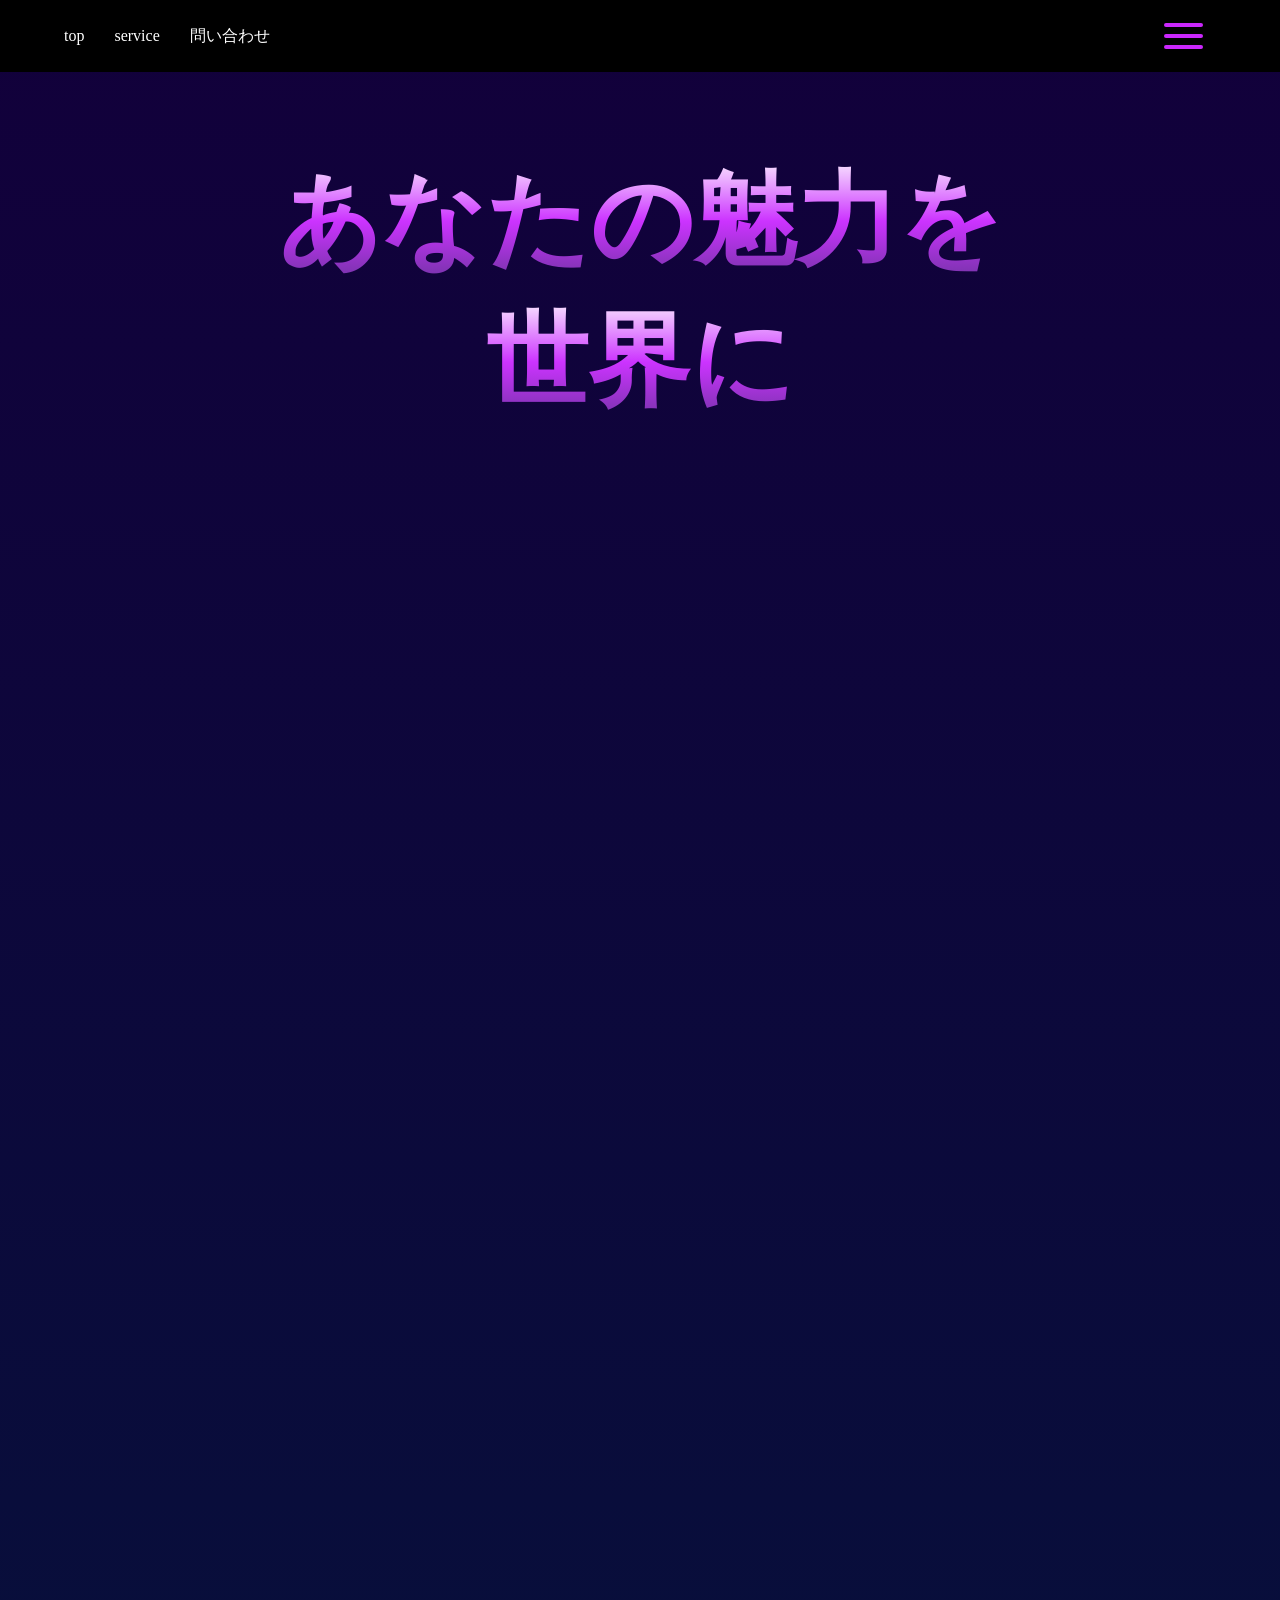
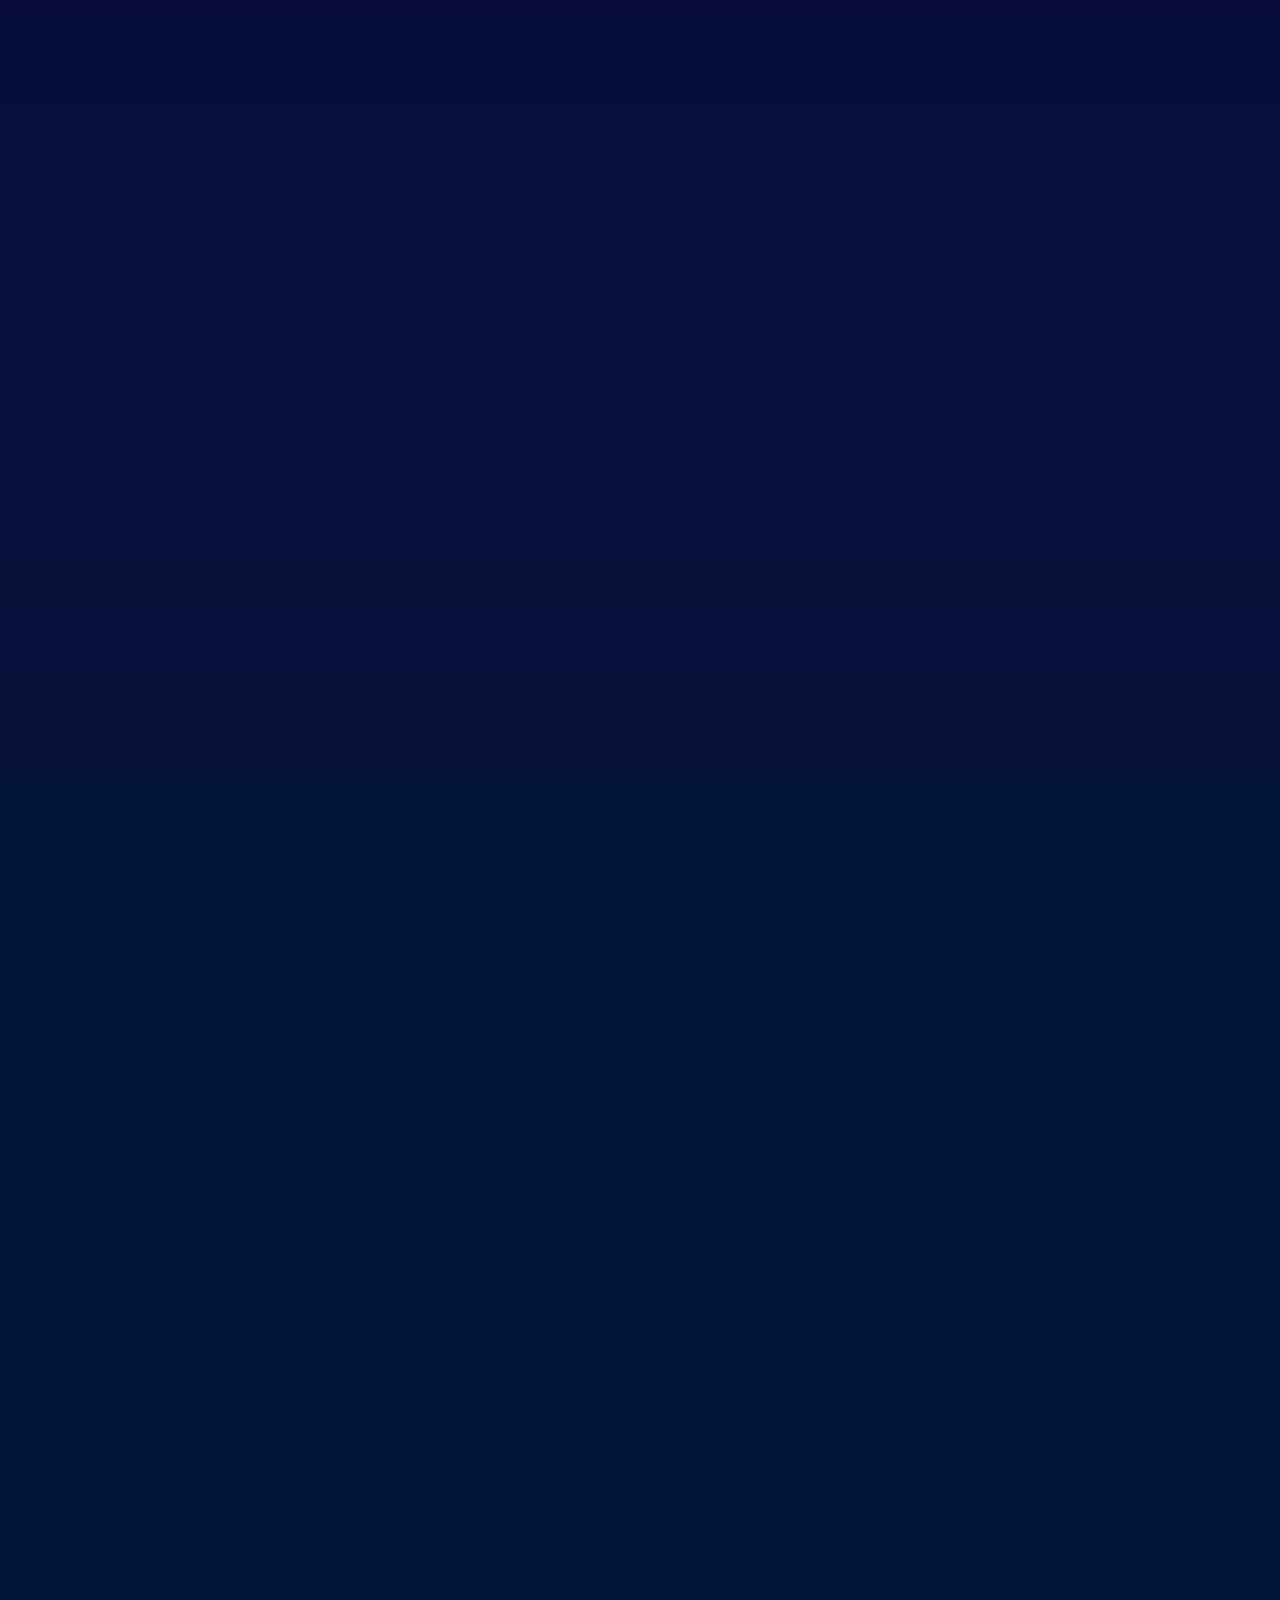
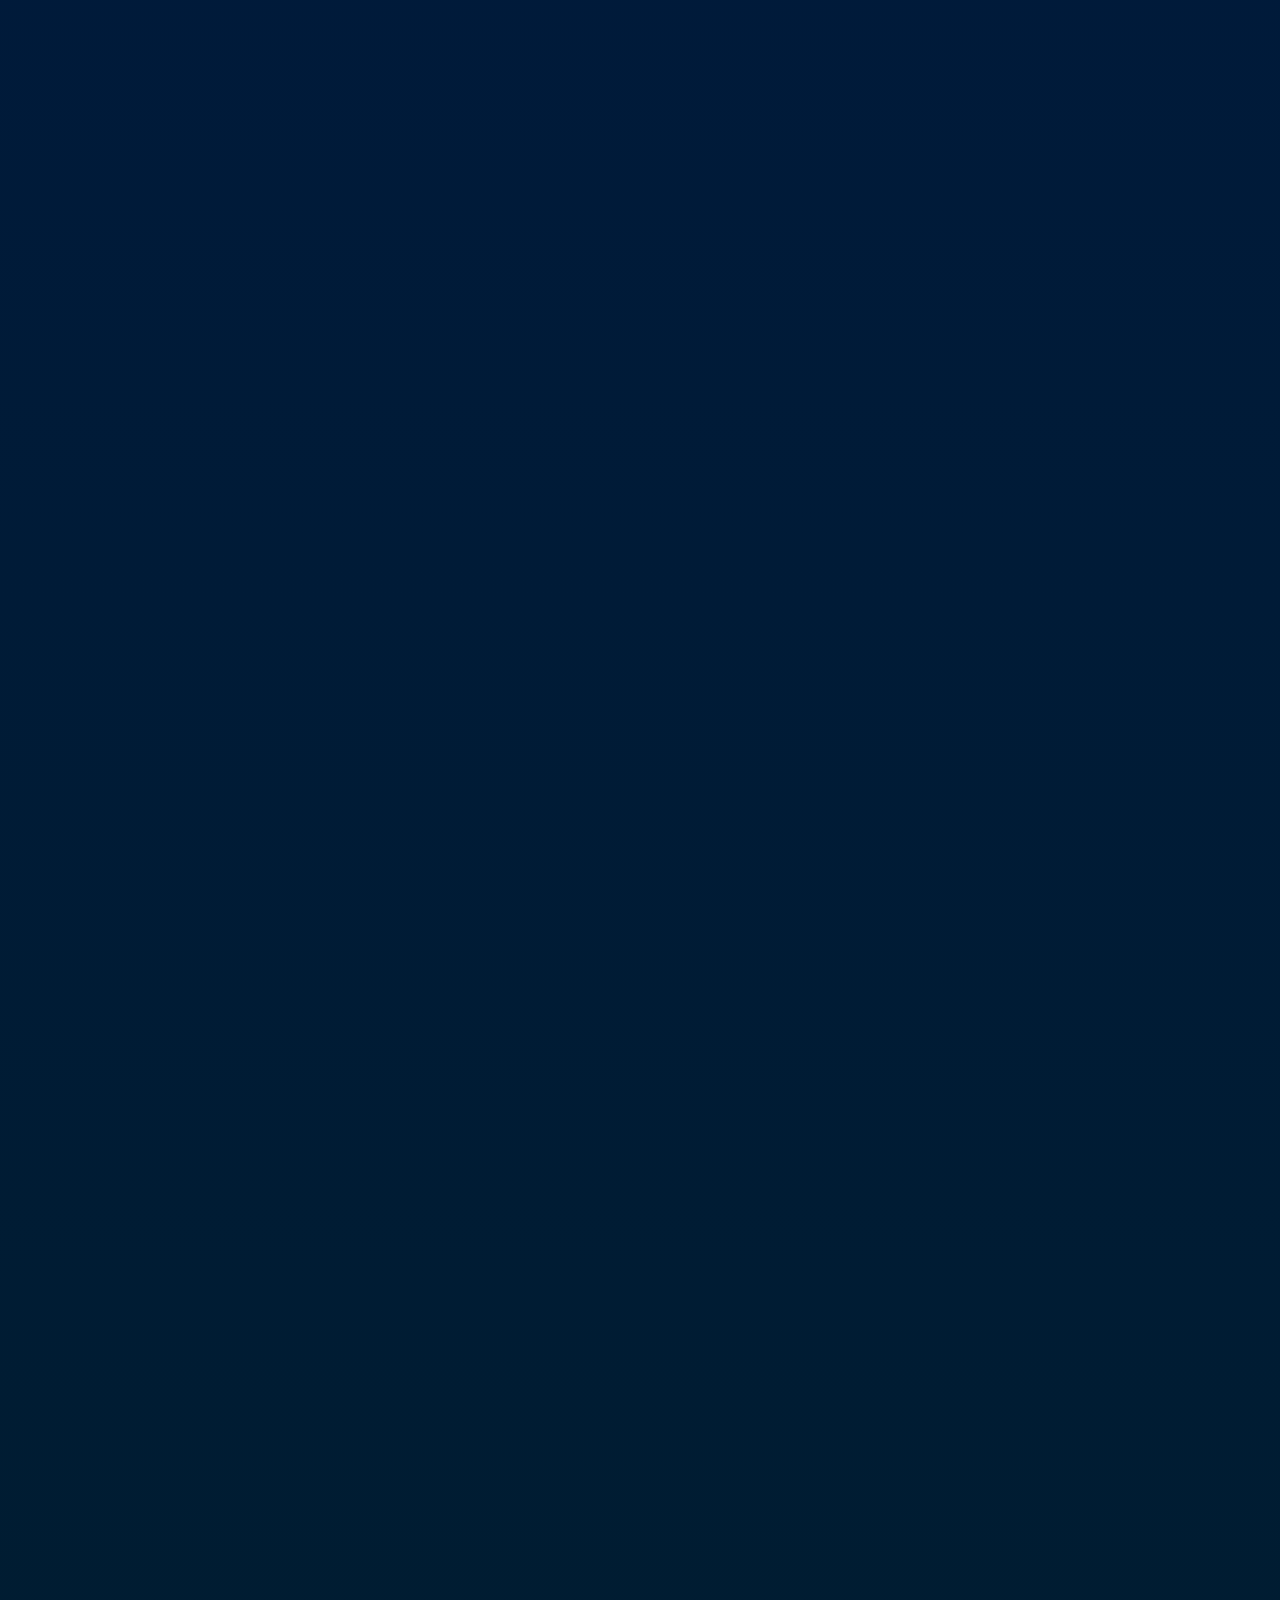
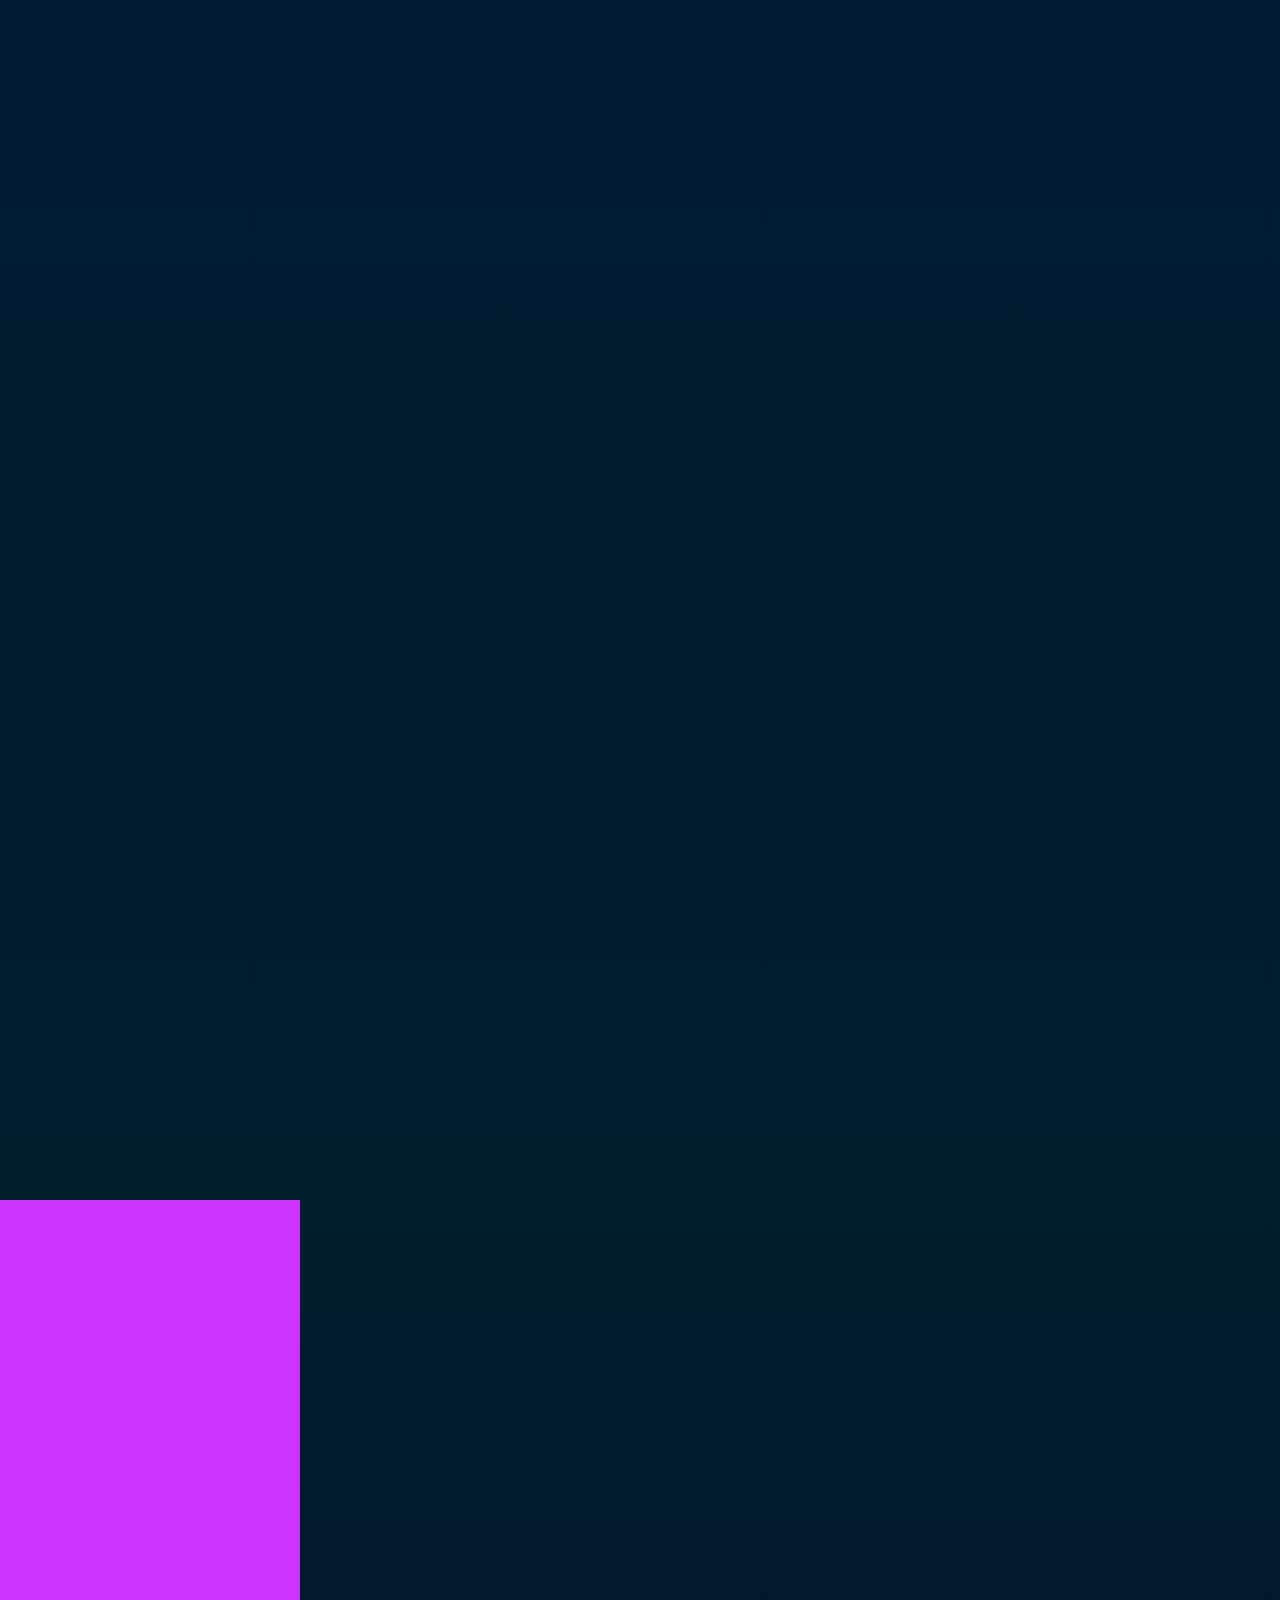
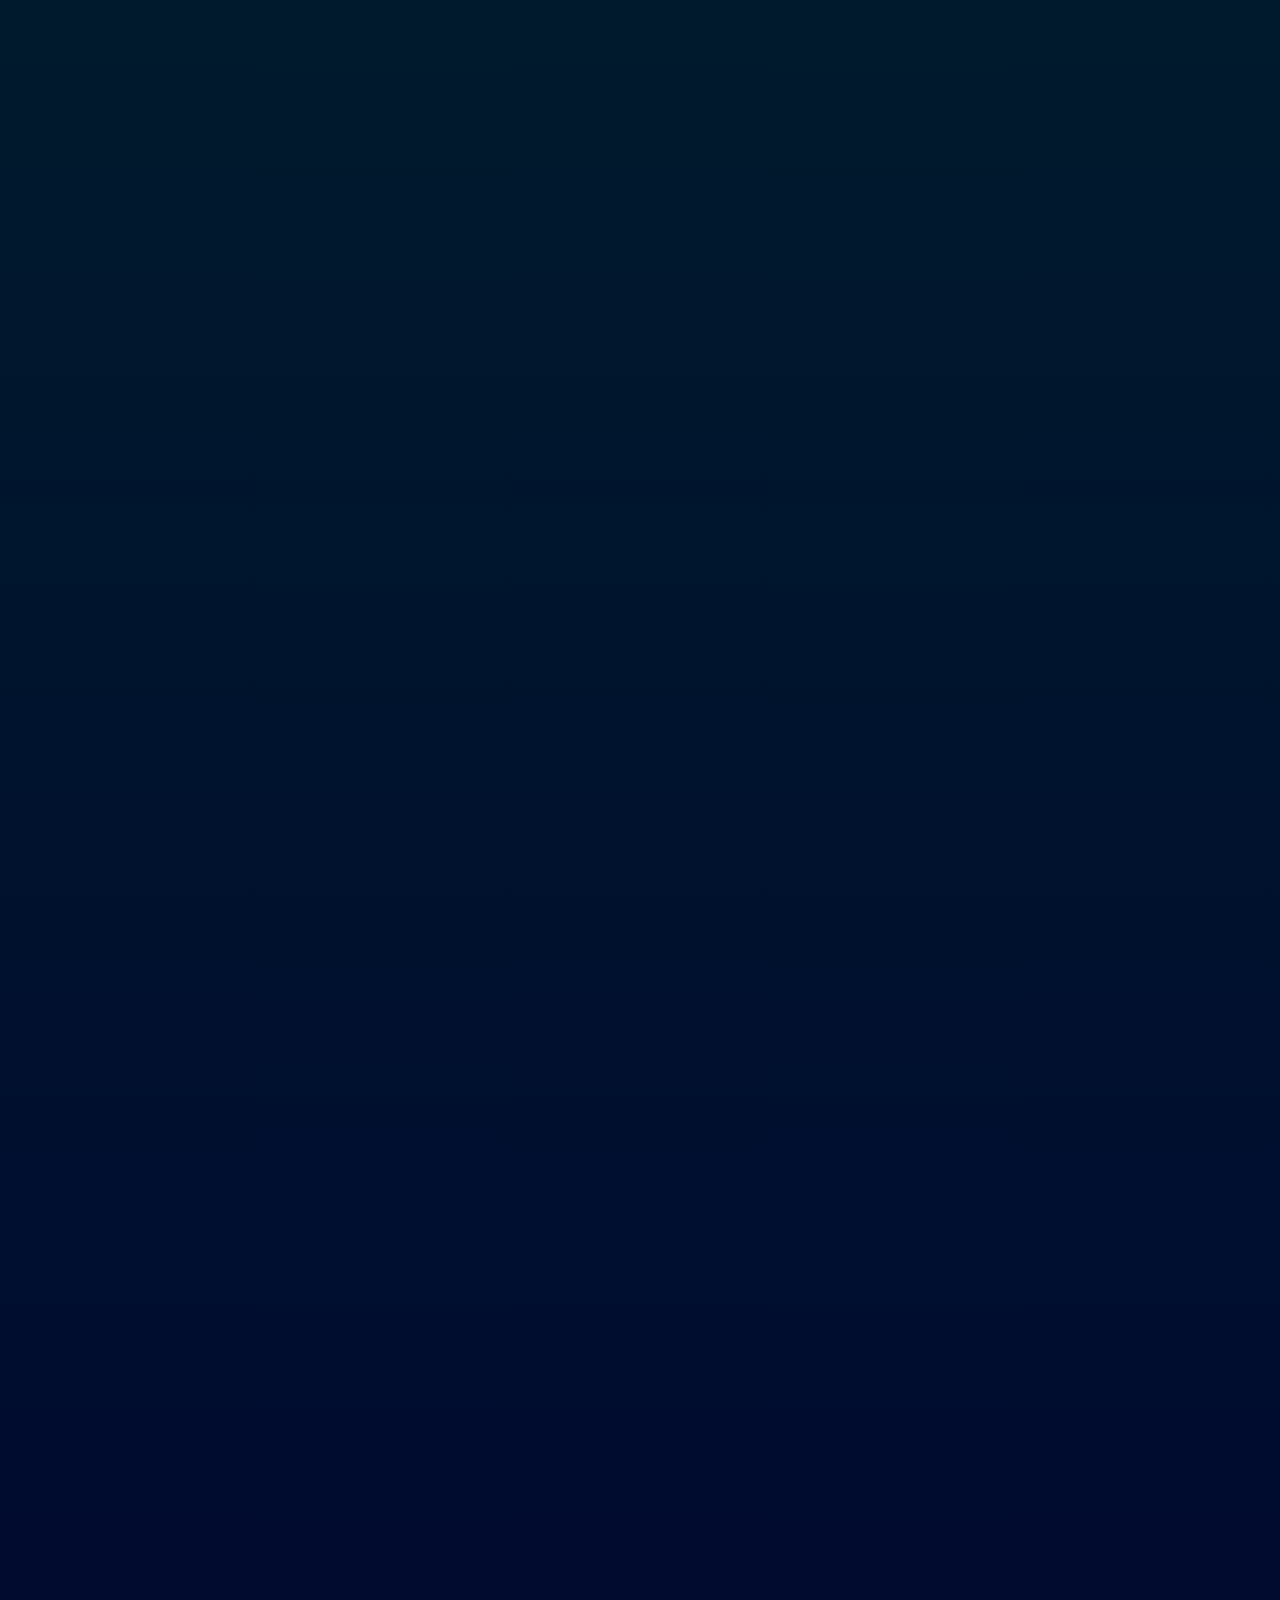
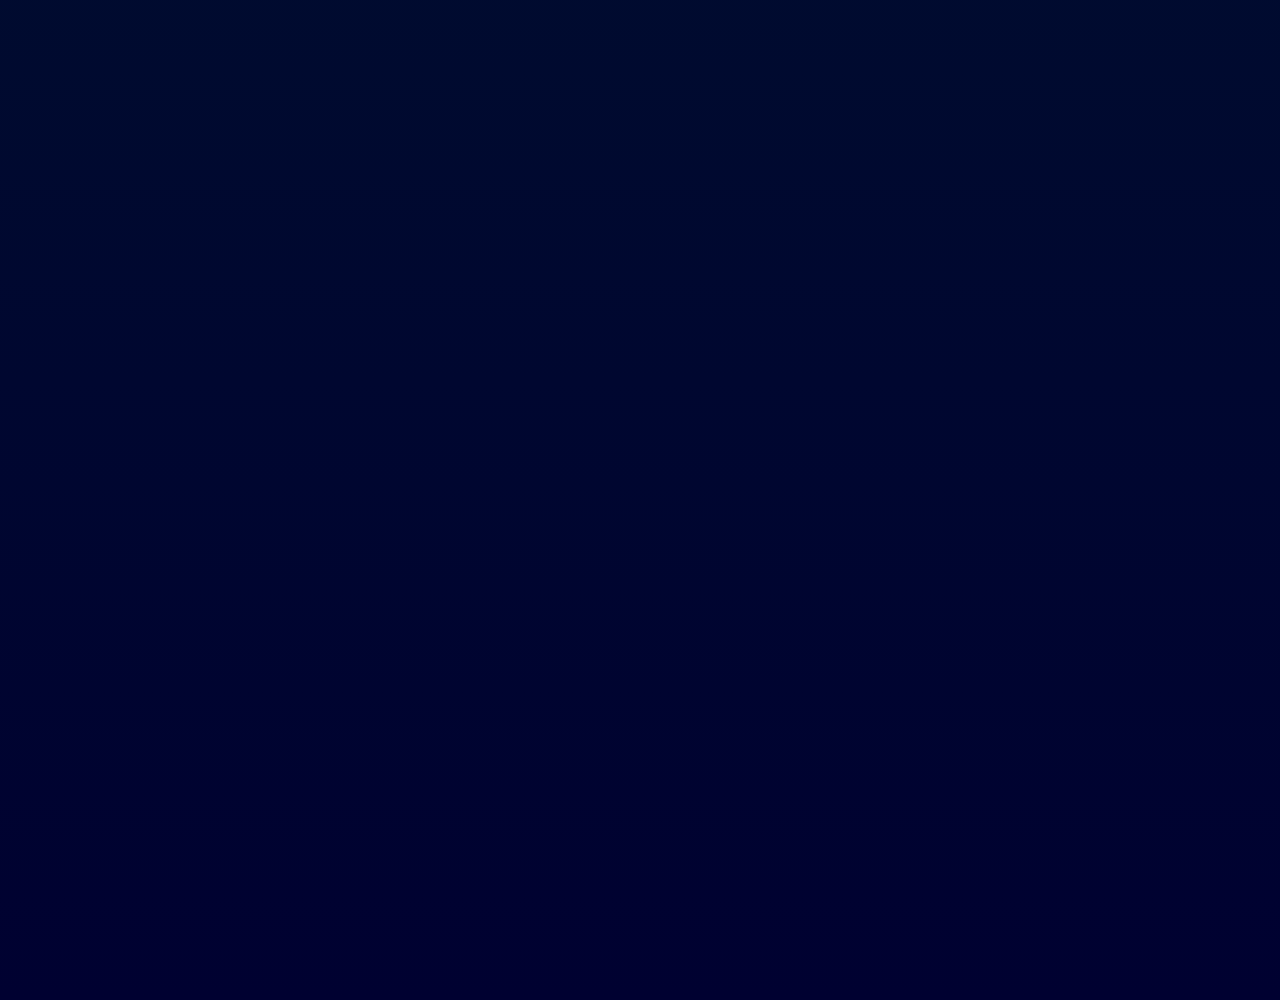
<file: index.html>
<!DOCTYPE html>
<html lang="ja">
<head>
    <meta name="viewport" content="width=device-width, initial-scale=1.0">
    <meta charset="UTF-8">
    <title>My Site</title>

    <link rel="stylesheet" href="style.css">
</head>
<body>
   <section class="hero">
    <div class="header">
        <div  class="header-menu">
        <a href="index.html" class="header-Element">top</a>
        <a href="service.html" class="header-Element">service</a>
        <a href="Contact.html" class="header-Element">問い合わせ</a>
        </div>
        <div class="hamburger " id="hamburgur">
         <span></span>
         <span></span>
         <span></span>
        </div>
    </div>

       <div class="titles">
        <h1 class="fade-title">
            あなたの魅力を
        </h1>
        <h1 class="fade-title2">世界に</h1>
        </div>
        <section class="scrollanimation">
        <div class="animationblock">
        <div class="fade-stick">
        </div>
        <div class="Quority">Quority</div>
        <div class="fade-stick2"></div>
    </div>
        <div class="quoritybox">
       <img class="Quorityimage" src="imagebox/Quorityimage.png" alt="パソコンの画像">
       <div class="Quority-text">
        <h2 class="Quority-text1">見せるものを魅せる</h2>
       <p class="Quority-text2">あなたの見せたいものの魅力を最大限引き出したホームページを作ります。デザインもあなたの思い描いたままに。
       </p>
       </div>
       </div>

       </section>
    
    
    
    
    
    
    
    <div class="block"></div>
    </section>

    <script src="script.js"></script>
</body>
</html>
</file>
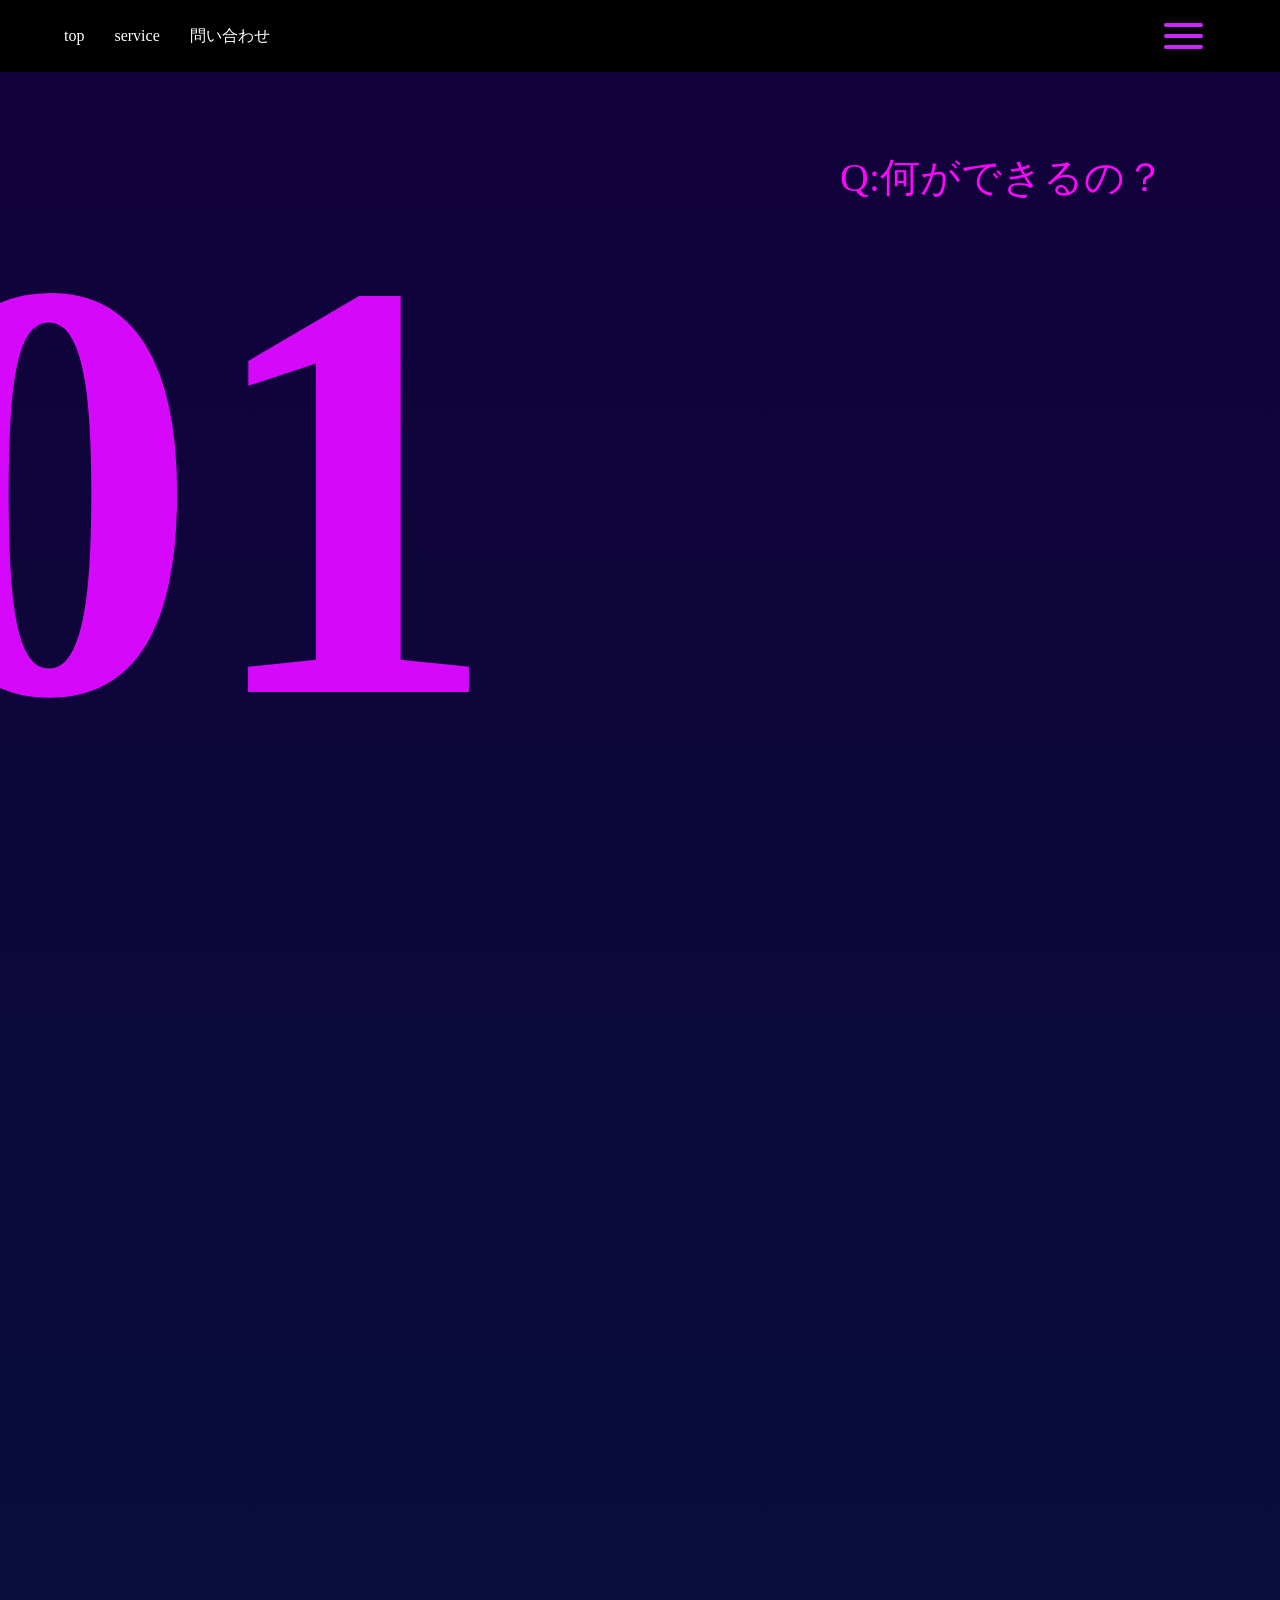
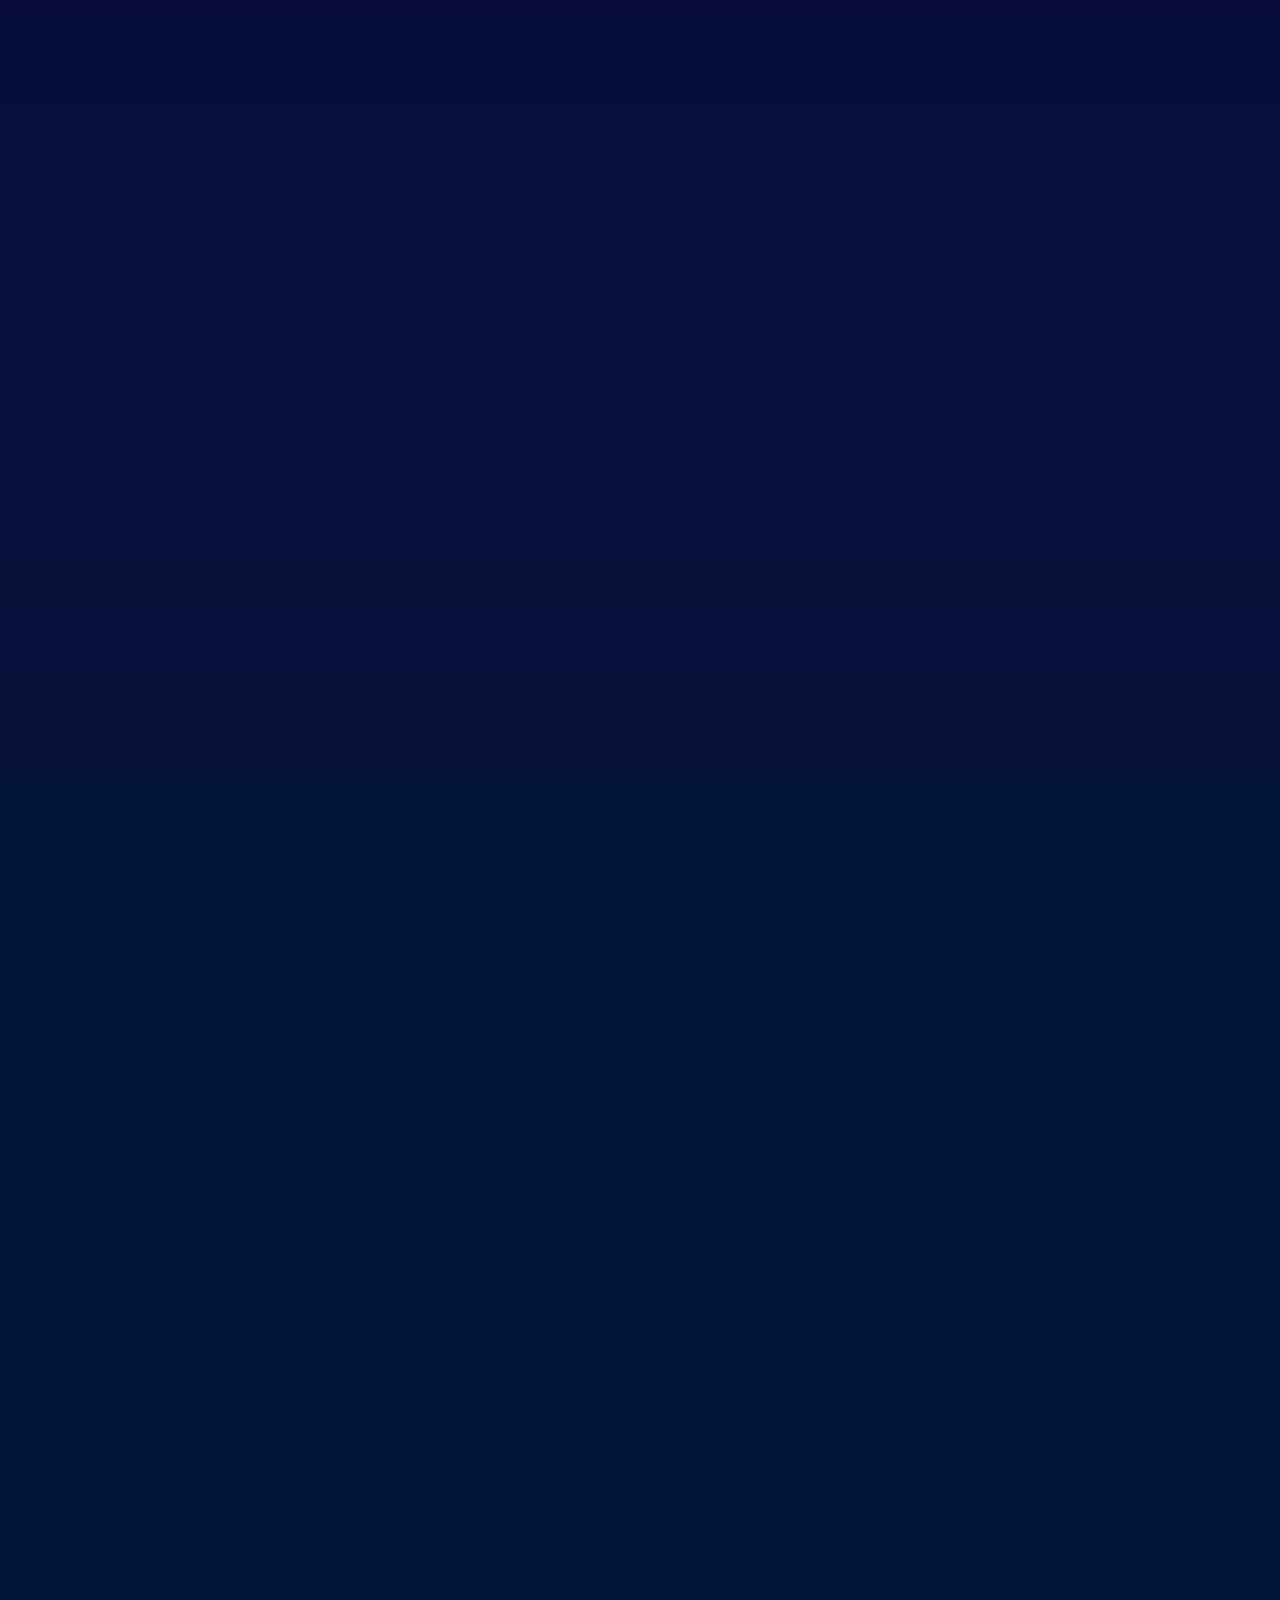
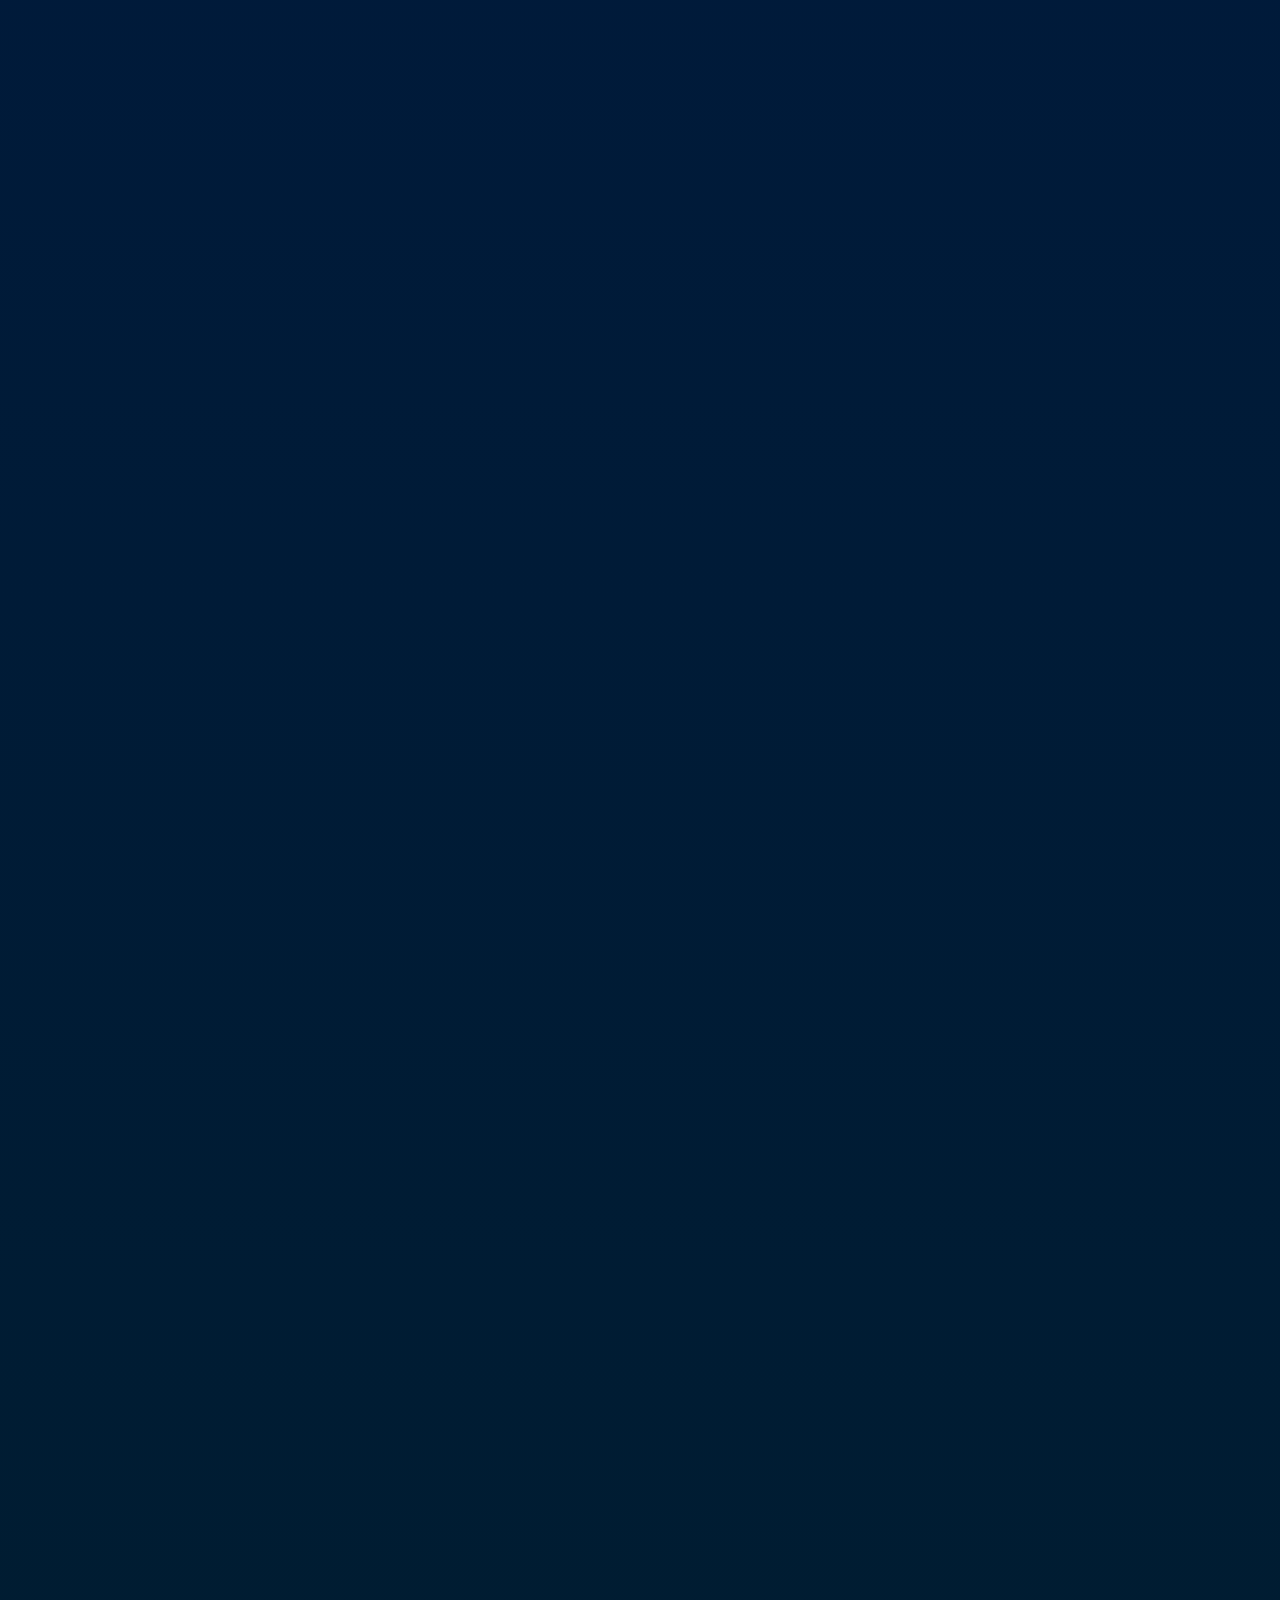
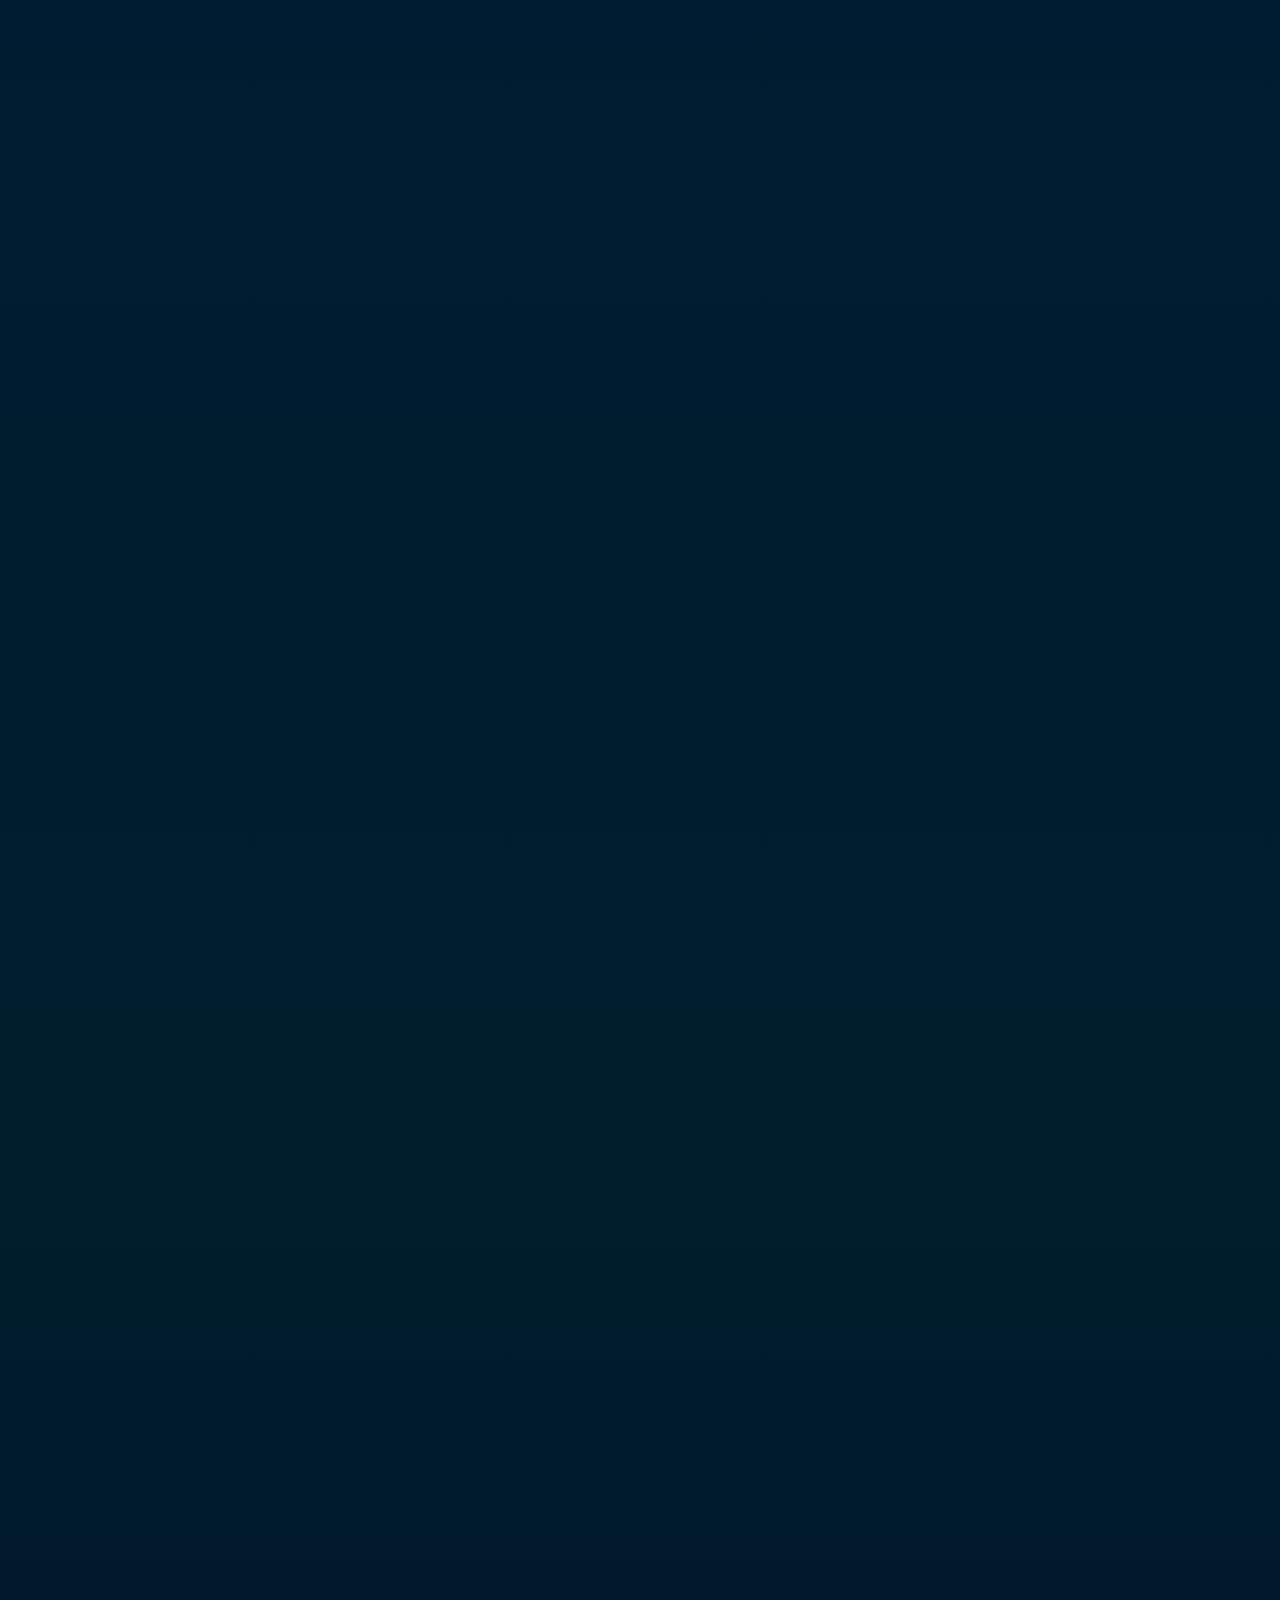
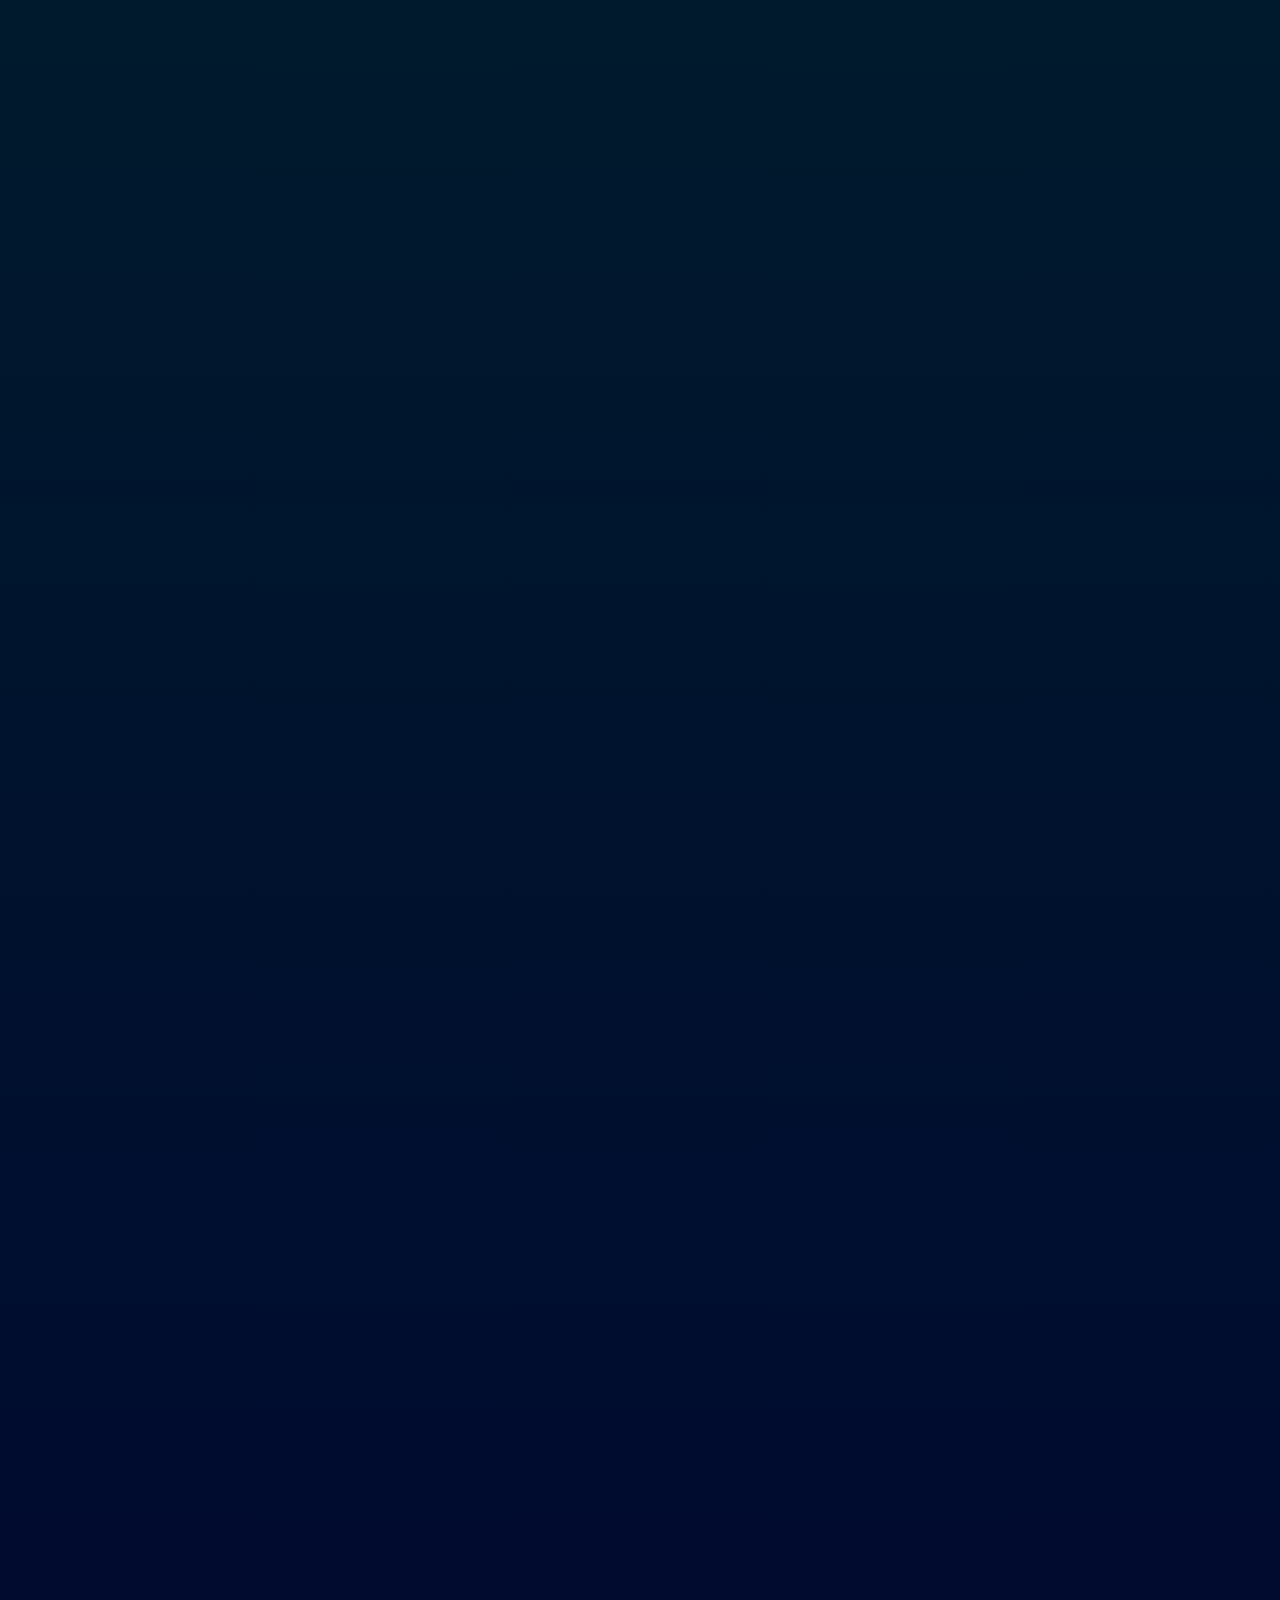
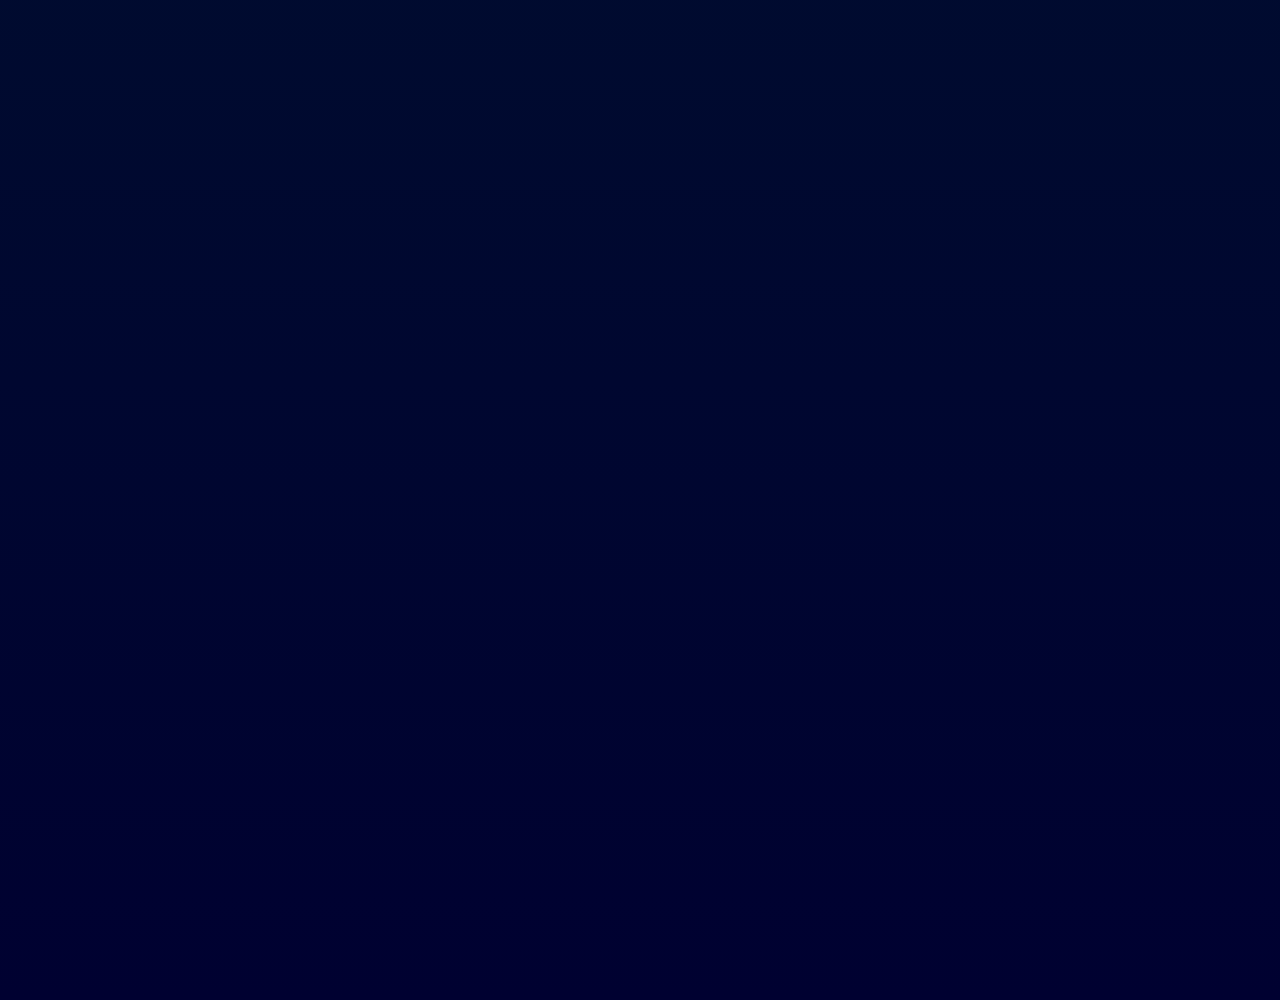
<file: service.html>
<!DOCTYPE html>
<html lang="ja">
<head>
    <meta name="viewport" content="width=device-width, initial-scale=1.0">
    <meta charset="UTF-8">
    <title>My Site</title>

    <link rel="stylesheet" href="service.css">
</head>
<body>
<section class="hero">
    <div class="header">
        <div  class="header-menu">
        <a href="index.html" class="header-Element">top</a>
        <a href="service.html" class="header-Element">service</a>
        <a href="Contact.html" class="header-Element">問い合わせ</a>
        </div>
        <div class="hamburger " id="hamburgur">
         <span></span>
         <span></span>
         <span></span>
        </div>
    </div>

    <div class="text-h1"><span class="text-h2-0">01</span><div class="wipe1"></div></div>
    <div class="text-h2"><span class="text-h2-1">Q:何ができるの？</span><div class="wipe2"></div></div>







</section>

<script src="service.js"></script>
</body>
</html>
</file>
<file: style.css>
*{
    margin:0;
    padding:0;
    box-sizing:border-box;
}
html, body{
    width:100%;
}

.hero{
    display:flex;
    position:relative;
    background:linear-gradient(
        0deg,
        rgb(0, 1, 49),
        rgb(0, 30, 44),
        rgb(0, 26, 59),
        rgb(18, 0, 59)
       
    );
     width:100%;
     height:1000vh;
    
}
.titles{
    opacity:0;
    position:absolute;
    background-color:transparent ;
    left:50%;
    top:20vh;
    transform:translateX(-50%);
    display:flex;
    flex-direction:column;
    align-items:center;
    gap:3px;
    transform:translate(-50%,0);
    transition:opacity 2.5s ease,
               transform 2.5s ease;
    


}
.titles.show{
    opacity:1;
    transform:translate(-50%,-10%);
}
.fade-title{
    color:transparent;
    font-size:clamp(3rem,8vw,8rem);
    white-space:nowrap;
    margin:0;
    background:linear-gradient(
        0deg,
        
        #663399,
        #CC33FF,
        white
    );
    background-clip:text;
    -webkit-background-clip:text;
    -webkit-text-fill-color: transparent;


    
}
.fade-title2{
    color:transparent;
    font-size:clamp(3rem,8vw,8rem);
    white-space:nowrap;
    margin:0;
    background:linear-gradient(
        0deg,
        #663399,
        #CC33FF,
        white
    );
     background-clip:text;
    -webkit-background-clip:text;
    -webkit-text-fill-color: transparent;
}
.header{
    background-color:black;
    position:absolute;
    width:100%;
    height: 8vh;
    display:flex;
   
    align-items:center;
    border-color:aliceblue;
    border-width: 2px;
   padding:0 5vw;
}
.header-menu{
 width:60vw;
display:flex;
align-items:center;
gap:30px;
}
.header-menu a{
    text-decoration:none;
}
.header-Element{
    color:white;
   
}
.hamburger{
      position: relative;
     background-color: transparent;
     aspect-ratio:1/1;    
     display:flex;
     height:90%;
     margin-left:auto;
     flex-direction:column;
     justify-content:space-around;
     
     cursor:pointer;

    }
.hamburger span{
        position:absolute;
        width:60%;
        height:4px;
        left:20%;
        background-color:rgb(202, 39, 252);
        border-radius: 10px;
        transition: 0.3s;
    }


@media(max-width:1024px){

    .hamburger{
        background-color: transparent;
        
    }
    }
@media(max-width:768px){
     .hamburger{
        
        background-color:transparent;
        height:90%;
        margin-right:2%;
     }

}
@media(max-width:420px){
     .hamburger{
        
        background-color:transparent;
        height:90%;
        margin-right:2%;
     }
     
        
     
}
.hamburger span:nth-child(1){
    top: 30%;
}

.hamburger span:nth-child(2){
    top: 50%;
    transform: translateY(-50%);
}

.hamburger span:nth-child(3){
    bottom: 30%;
}

.hamburger.active span:nth-child(1){
    top:50%;
    transform: translateY(-50%) rotate(45deg);
}
.hamburger.active span:nth-child(2){
    opacity:0;
}
.hamburger.active span:nth-child(3){
    bottom:auto;
    top:50%;
    transform: translateY(-50%)rotate(-45deg);
}
.scrollanimation{
    height:2200px;
   
    top:800px;
    flex-direction:column;
}
.animationblock{
    display:flex;
    position:sticky;
    top:100px;
    width:100vw;
    gap:3px;
    flex-direction: row;
}
.fade-stick{

width:60vw;
height:11vh;
transform:scaleX(0);
transform-origin:left center;
background:linear-gradient(
     -90deg,
    rgb(174, 80, 218,1.0),
    rgb(174,80,218,0)
    
);
clip-path:polygon(
    0 0,
    100% 0,
    90% 100%,
    0 100%
);
}

.Quority{
   font-size:70px;
    color:white;
    font-weight: 1000;
    
    transform:scaleX(0);
    transform-origin:left center;
}
.fade-stick2{
    transform:scaleX(0);
    transform-origin: right center;  
    min-width:20vw;
    height:11vh;
  
    
    background:linear-gradient(
     90deg,
    rgb(174, 80, 218,1.0),
    rgb(174,80,218,0)
    );
    clip-path:polygon(
        27% 0,
        100% 0,
        100% 100%,
        0 100%
    );



}
.quoritybox{
   position:sticky;
    display:flex;
    top:250px;
    gap:100px;

}
.Quorityimage{
   margin-left:60px;
    width:40vw;
   top:230px;
   opacity:0;
}
.Quority-text{
    opacity:0;
    position:relative;
    width:40vw;
    
    
}

.Quority-text1{
    
    position:absolute;
    color:transparent;
    background:linear-gradient(
         0deg,
        #663399,
        #CC33FF,
        white
    );
    top:0px;
    left:120px;
    font-size:40px;
    margin:0;
     background-clip:text;
    -webkit-background-clip:text;
    -webkit-text-fill-color: transparent;
}
.Quority-text2{

    position:absolute;
    top:100px;
    font-size: 20px;
    color:white;

}










.block{
position:absolute;
top:6000px;
background-color:#CC33FF;
width:300px;
height:400px;


}
@media(max-width:450px){
    .scrollanimation{
        top:200px;
    }

.fade-stick{
        height:4vh;
        width:50vw;
        background-color:rgb(174, 80, 218);
       

     }
    .fade-stick2{
        height:4vh;
        width:10vw;
        background-color:rgb(174, 80, 218);
    }
     .animationblock{
       top:70px;
     }
     .Quority{
        font-size:30px;
        font-weight: 3;
      }


}
</file>
<file: service.css>
*{
    margin:0;
    padding:0;
    box-sizing:border-box;
}
.hero{
    display:flex;
    position:relative;
    background:linear-gradient(
        0deg,
        rgb(0, 1, 49),
        rgb(0, 30, 44),
        rgb(0, 26, 59),
        rgb(18, 0, 59)
       
    );
     width:100%;
     height:1000vh;
    
}
.header{
    background-color:black;
    position:absolute;
    width:100%;
    height: 8vh;
    display:flex;
   
    align-items:center;
    border-color:aliceblue;
    border-width: 2px;
   padding:0 5vw;
}
.header-menu{
 width:60vw;
display:flex;
align-items:center;
gap:30px;
}
.header-menu a{
    text-decoration:none;
}
.header-Element{
    color:white;
   
}
.hamburger{
      position: relative;
     background-color: transparent;
     aspect-ratio:1/1;    
     display:flex;
     height:90%;
     margin-left:auto;
     flex-direction:column;
     justify-content:space-around;
     
     cursor:pointer;

    }
.hamburger span{
        position:absolute;
        width:60%;
        height:4px;
        left:20%;
        background-color:rgb(202, 39, 252);
        border-radius: 10px;
        transition: 0.3s;
    }
@media(max-width:1024px){

    .hamburger{
        background-color: transparent;
        
    }
    
    }
@media(max-width:768px){
     .hamburger{
        
        background-color:transparent;
        height:90%;
        margin-right:2%;
     }

}
@media(max-width:420px){
     .hamburger{
        
        background-color:transparent;
        height:90%;
        margin-right:2%;
     }
     
        
     
}
.hamburger span:nth-child(1){
    top: 30%;
}

.hamburger span:nth-child(2){
    top: 50%;
    transform: translateY(-50%);
}

.hamburger span:nth-child(3){
    bottom: 30%;
}

.hamburger.active span:nth-child(1){
    top:50%;
    transform: translateY(-50%) rotate(45deg);
}
.hamburger.active span:nth-child(2){
    opacity:0;
}
.hamburger.active span:nth-child(3){
    bottom:auto;
    top:50%;
    transform: translateY(-50%)rotate(-45deg);
}
.text-h1{
    
    
    position:relative;
    font-weight: bold;
    left:-100px;
   height:540px;
    top:220px;
}
.text-h2-0{
    display:block;
    
    font-weight: bold; 
    font-size:600px;
    line-height: 0.9;
    color:rgb(214, 8, 251);
    opacity:0;

}
.text-h2-0.show{
   opacity:1;
}
.wipe1{
    position:absolute;
    inset:0;
    background-color:rgb(214, 8, 251);
     transform-origin:left center;
    transform:scaleX(0);
  transition:transform 0.6s cubic-bezier(.22,1,.36,1);


}
.wipe1.show{
transform:scaleX(1);
}
.wipe1.hide{
     transform-origin:right;
     transform:scaleX(0);
}
.text-h2{
    position:relative;
    top:150px;
    left:240px;
    width:400px;
    height:60px;
}
.text-h2-1{
    position:absolute;
    
    font-size:40px;
    color:rgb(251, 8, 251);
    z-index:2;
    opacity:0;   
    
    
    
}
.text-h2-1.show{
    opacity:1;
}

.wipe2{
    position:absolute;
    background-color: rgb(251, 8, 251);
    inset:0;
    z-index:3;
    transform-origin:left center;
    transform:scaleX(0);
  transition:transform 0.6s cubic-bezier(.22,1,.36,1);
}
.wipe2.show{
    transform:scaleX(1);
}
.wipe2.hide{
     transform-origin:right;
     transform:scaleX(0);
}
@media(max-width:1024px){
    .text-h1{
        font-size:400px;
        top:300px;

    }
    .text-h2{
        right:200px;
        top:150px;
    }
}
@media(Max-width:850px){
    .text-h2{
        right:100px;
    }
}
@media(Max-width:500px){
    .text-h1{
        font-size:170px;
        left:-30px;
        top:150px;

    }
    .text-h2{
        font-size:20px;
        right:50px;
        top:120px;
    }
}
</file>
